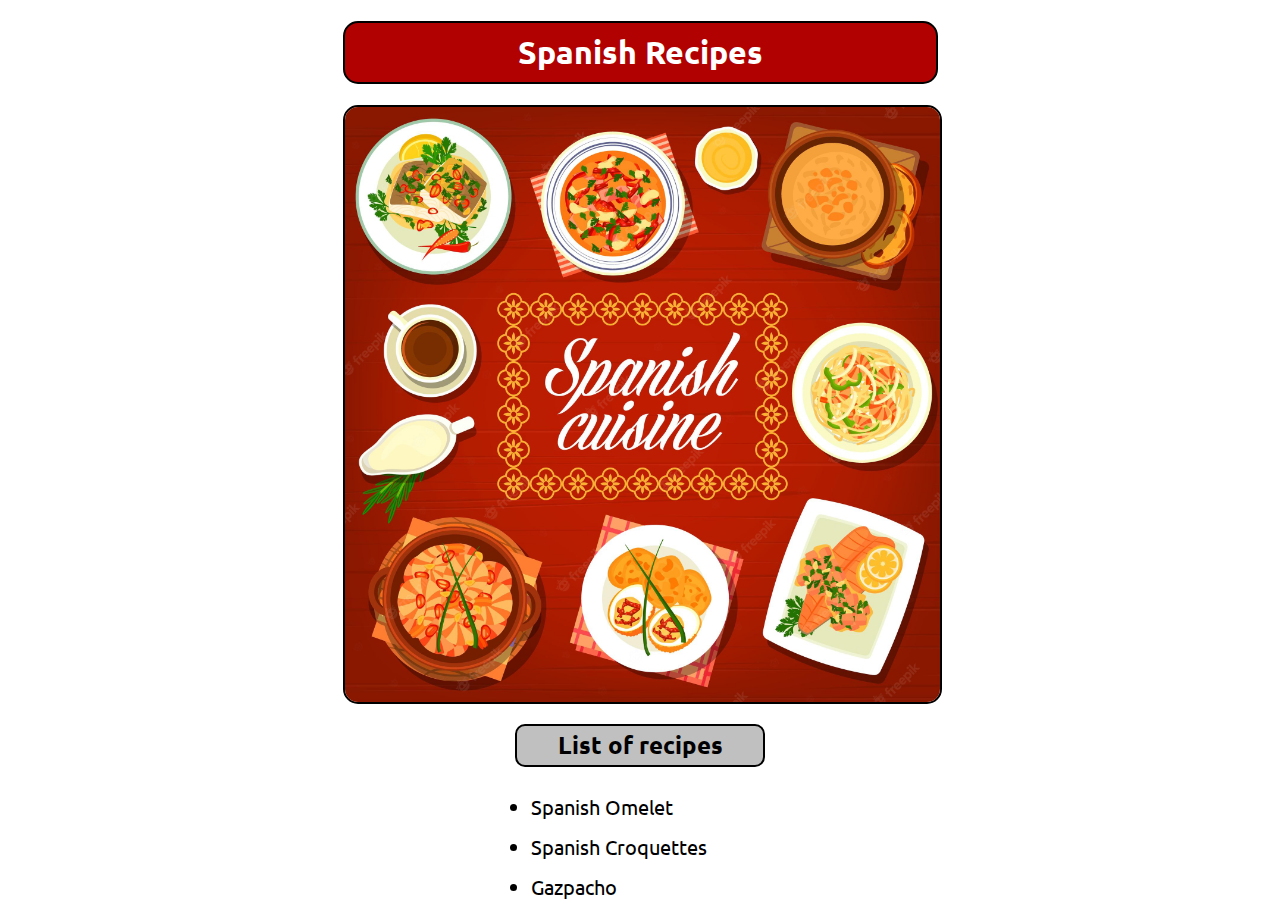
<file: index.html>
<!DOCTYPE html>
<html lang="en">
<head>
  <meta charset="UTF-8">
  <meta http-equiv="X-UA-Compatible" content="IE=edge">
  <meta name="viewport" content="width=device-width, initial-scale=1.0">
  <link rel="stylesheet" type="text/css" href="http://fonts.googleapis.com/css?family=Ubuntu:regular,bold&subset=Latin">
  <link rel="stylesheet" href="./css/style.css">
  <title>Spanish Recipes</title>
</head>
<body>
  <h1>Spanish Recipes</h1>
  <img src="./images/spanish-cousine.jpg" alt="Spanish cousine image">
  <div class="list-recipes">
    <h2>List of recipes</h2>
    <ul>
      <li><a href="./recipes/spanish-omelet.html">Spanish Omelet</a></li>
      <li><a href="./recipes/spanish-croquettes.html">Spanish Croquettes</a></li>
      <li><a href="./recipes/gazpacho.html">Gazpacho</a></li>
    </ul>
  </div>
</body>
</html>
</file>
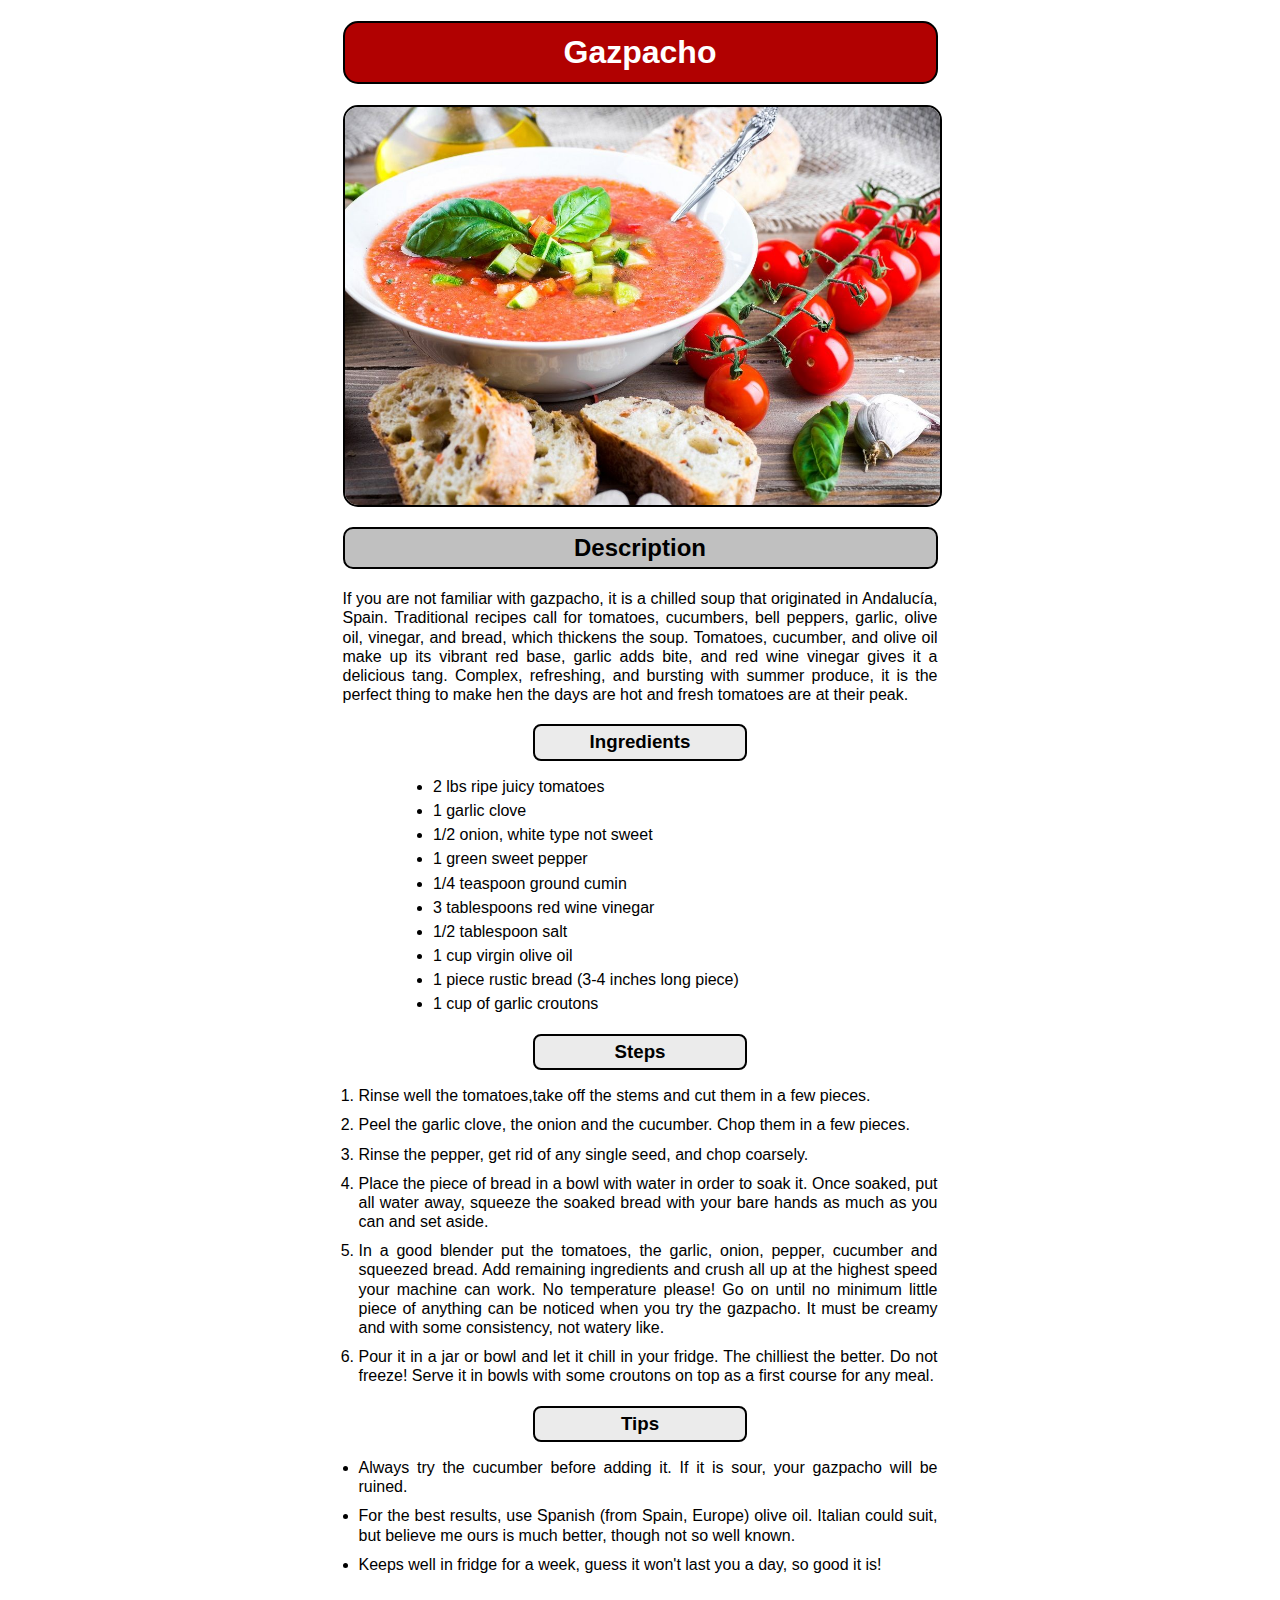
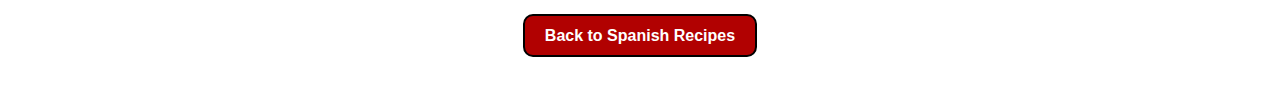
<file: recipes/gazpacho.html>
<!DOCTYPE html>
<html lang="en">
<head>
  <meta charset="UTF-8">
  <meta http-equiv="X-UA-Compatible" content="IE=edge">
  <meta name="viewport" content="width=device-width, initial-scale=1.0">
  <link rel="stylesheet" href="../css/style.css">
  <title>Gazpacho</title>
</head>
<body class="recipe">
  <h1>Gazpacho</h1>
  <img src="../images/gazpacho.jpeg" alt="Gazpacho image">
  <div class="description">
    <h2>Description</h2>
    <p>If you are not familiar with gazpacho, it is a chilled soup that originated in Andalucía, Spain. Traditional recipes call for tomatoes, cucumbers, bell peppers, garlic, olive oil, vinegar, and bread, which thickens the soup. Tomatoes, cucumber, and olive oil make up its vibrant red base, garlic adds bite, and red wine vinegar gives it a delicious tang. Complex, refreshing, and bursting with summer produce, it is the perfect thing to make hen the days are hot and fresh tomatoes are at their peak.</p>
  </div>
  <div class="ingredients">
    <h3>Ingredients</h3>
    <ul>
      <li>2 lbs ripe juicy tomatoes </li>
      <li>1 garlic clove</li>
      <li>1/2 onion, white type not sweet </li>
      <li>1 green sweet pepper</li>
      <li>1/4 teaspoon ground cumin</li>
      <li>3 tablespoons red wine vinegar</li>
      <li>1/2 tablespoon salt</li>
      <li>1 cup virgin olive oil</li>
      <li>1 piece rustic bread (3-4 inches long piece)</li>
      <li>1 cup of garlic croutons</li>
    </ul>
  </div>
  <div class="steps">
    <h3>Steps</h3>
    <ol>
      <li>Rinse well the tomatoes,take off the stems and cut them in a few pieces.</li>
      <li>Peel the garlic clove, the onion and the cucumber. Chop them in a few pieces.</li>
      <li>Rinse the pepper, get rid of any single seed, and chop coarsely.</li>
      <li>Place the piece of bread in a bowl with water in order to soak it. Once soaked, put all water away, squeeze the soaked bread with your bare hands as much as you can and set aside.</li>
      <li>In a good blender put the tomatoes, the garlic, onion, pepper, cucumber and squeezed bread. Add remaining ingredients and crush all up at the highest speed your machine can work. No temperature please! Go on until no minimum little piece of anything can be noticed when you try the gazpacho. It must be creamy and with some consistency, not watery like.</li>
      <li>Pour it in a jar or bowl and let it chill in your fridge. The chilliest the better. Do not freeze! Serve it in bowls with some croutons on top as a first course for any meal.</li>
    </ol>
  </div>
  <div class="tips">
  <h3>Tips</h3>
    <ul>
      <li>Always try the cucumber before adding it. If it is sour, your gazpacho will be ruined.</li>
      <li>For the best results, use Spanish (from Spain, Europe) olive oil. Italian could suit, but believe me ours is much better, though not so well known.</li>
      <li>Keeps well in fridge for a week, guess it won't last you a day, so good it is!</li>
    </ul>
  </div>
  <div class="div-center">
    <a class="btn btn-to-index" href="../index.html">Back to Spanish Recipes</a>
  </div>
</body>
</html>
</file>
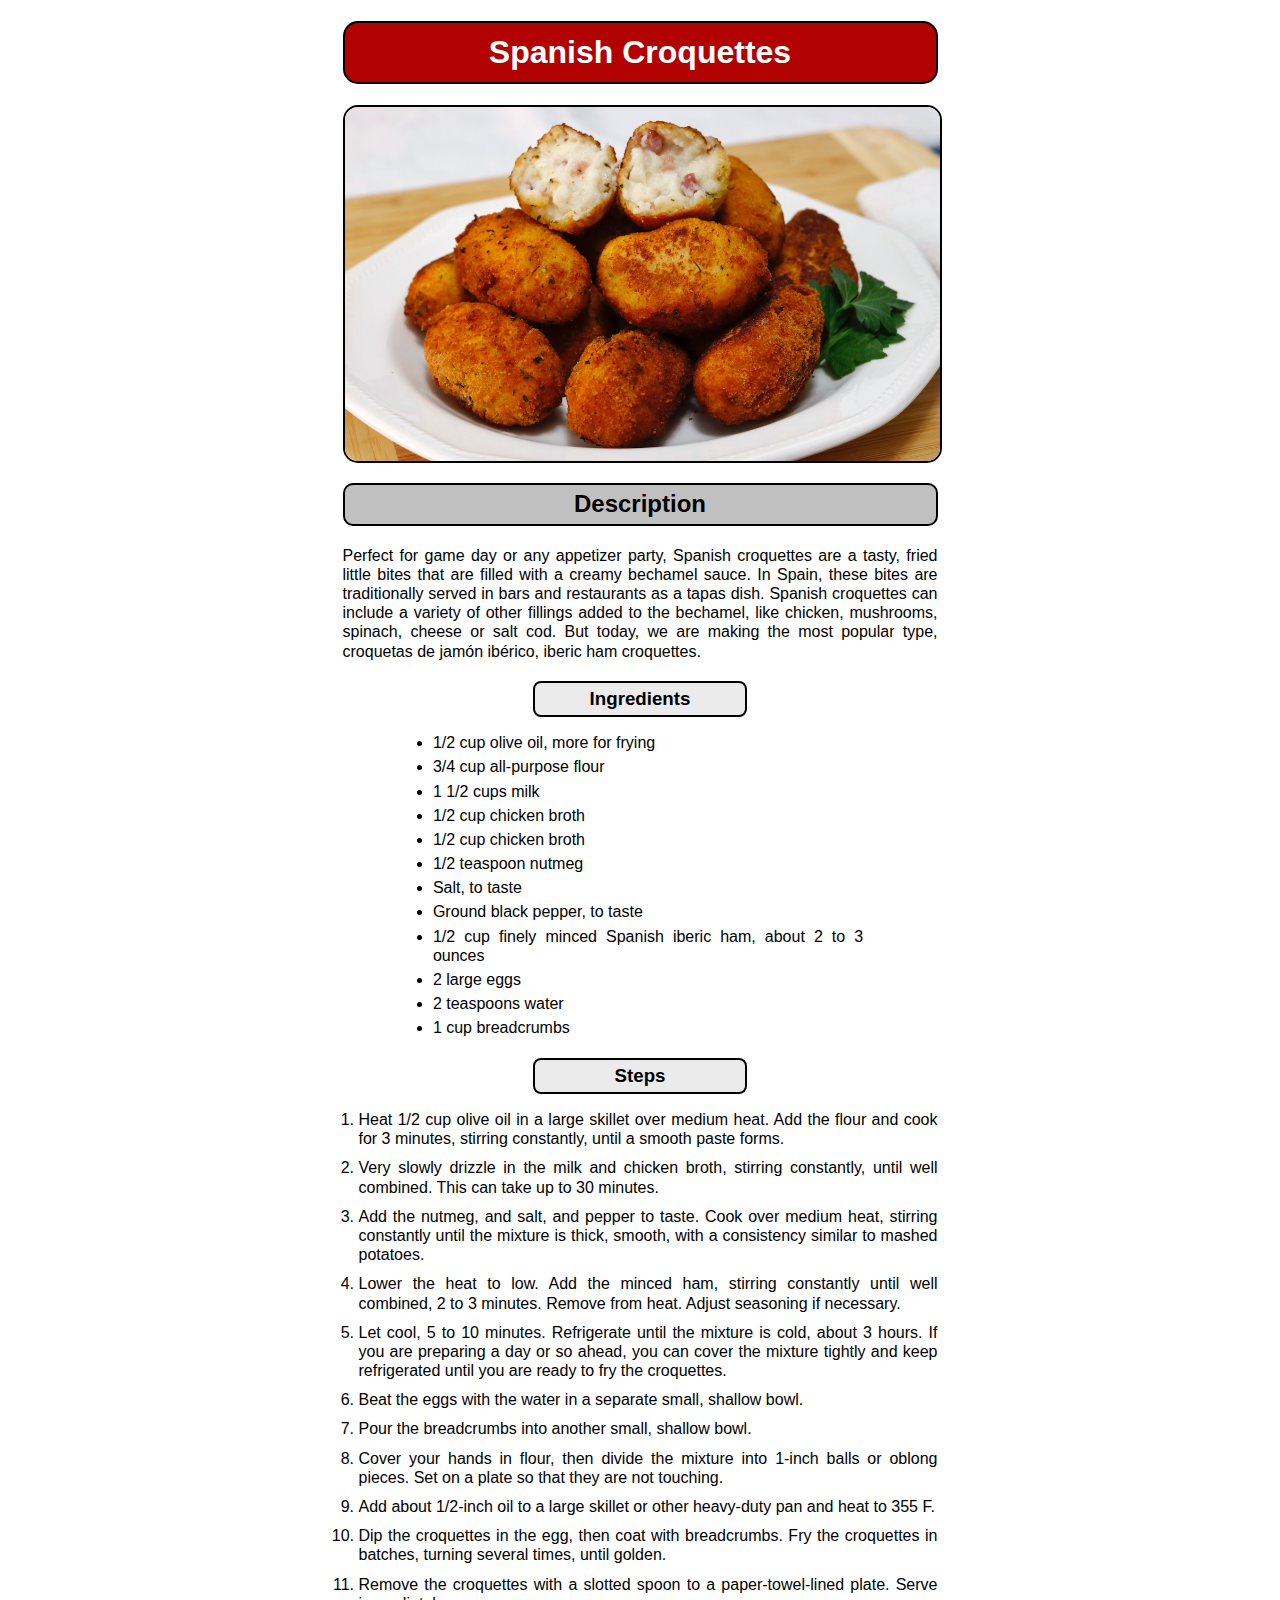
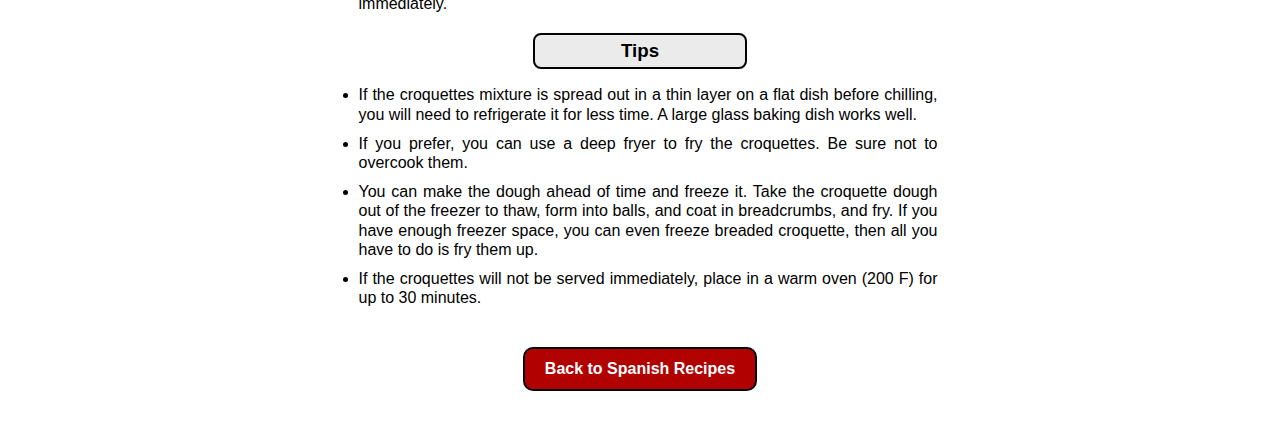
<file: recipes/spanish-croquettes.html>
<!DOCTYPE html>
<html lang="en">
<head>
  <meta charset="UTF-8">
  <meta http-equiv="X-UA-Compatible" content="IE=edge">
  <meta name="viewport" content="width=device-width, initial-scale=1.0">
  <link rel="stylesheet" href="../css/style.css">
  <title>Spanish Croquettes</title>
</head>
<body class="recipe">
  <h1>Spanish Croquettes</h1>
  <img src="../images/spanish-croquettes.png" alt="Spanish croquettes image">
  <div class="description">
    <h2>Description</h2>
    <p>Perfect for game day or any appetizer party, Spanish croquettes are a tasty, fried little bites that are filled with a creamy bechamel sauce. In Spain, these bites are traditionally served in bars and restaurants as a tapas dish. Spanish croquettes can include a variety of other fillings added to the bechamel, like chicken, mushrooms, spinach, cheese or salt cod. But today, we are making the most popular type, croquetas de jamón ibérico, iberic ham croquettes.</p>
  </div>
  <div class="ingredients">
    <h3>Ingredients</h3>
    <ul>
      <li>1/2 cup olive oil, more for frying</li>
      <li>3/4 cup all-purpose flour</li>
      <li>1 1/2 cups milk</li>
      <li>1/2 cup chicken broth</li>
      <li>1/2 cup chicken broth</li>
      <li>1/2 teaspoon nutmeg</li>
      <li>Salt, to taste</li>
      <li>Ground black pepper, to taste</li>
      <li>1/2 cup finely minced Spanish iberic ham, about 2 to 3 ounces</li>
      <li>2 large eggs</li>
      <li>2 teaspoons water</li>
      <li>1 cup breadcrumbs</li>
    </ul>
  </div>
  <div class="steps">
    <h3>Steps</h3>
    <ol>
      <li>Heat 1/2 cup olive oil in a large skillet over medium heat. Add the flour and cook for 3 minutes, stirring constantly, until a smooth paste forms.</li>
      <li>Very slowly drizzle in the milk and chicken broth, stirring constantly, until well combined. This can take up to 30 minutes.</li>
      <li>Add the nutmeg, and salt, and pepper to taste. Cook over medium heat, stirring constantly until the mixture is thick, smooth, with a consistency similar to mashed potatoes.</li>
      <li>Lower the heat to low. Add the minced ham, stirring constantly until well combined, 2 to 3 minutes. Remove from heat. Adjust seasoning if necessary.</li>
      <li>Let cool, 5 to 10 minutes. Refrigerate until the mixture is cold, about 3 hours. If you are preparing a day or so ahead, you can cover the mixture tightly and keep refrigerated until you are ready to fry the croquettes.</li>
      <li>Beat the eggs with the water in a separate small, shallow bowl.</li>
      <li>Pour the breadcrumbs into another small, shallow bowl.</li>
      <li>Cover your hands in flour, then divide the mixture into 1-inch balls or oblong pieces. Set on a plate so that they are not touching. </li>
      <li>Add about 1/2-inch oil to a large skillet or other heavy-duty pan and heat to 355 F.</li>
      <li>Dip the croquettes in the egg, then coat with breadcrumbs. Fry the croquettes in batches, turning several times, until golden.</li>
      <li>Remove the croquettes with a slotted spoon to a paper-towel-lined plate. Serve immediately.</li>
    </ol>
  </div>
  <div class="tips">
    <h3>Tips</h3>
    <ul>
      <li>If the croquettes mixture is spread out in a thin layer on a flat dish before chilling, you will need to refrigerate it for less time. A large glass baking dish works well.</li>
      <li>If you prefer, you can use a deep fryer to fry the croquettes. Be sure not to overcook them.</li>
      <li>You can make the dough ahead of time and freeze it. Take the croquette dough out of the freezer to thaw, form into balls, and coat in breadcrumbs, and fry. If you have enough freezer space, you can even freeze breaded croquette, then all you have to do is fry them up.</li>
      <li>If the croquettes will not be served immediately, place in a warm oven (200 F) for up to 30 minutes.</li>
    </ul>
  </div>
  <div class="div-center">
    <a class="btn btn-to-index" href="../index.html">Back to Spanish Recipes</a>
  </div>
</body>
</html>
</file>
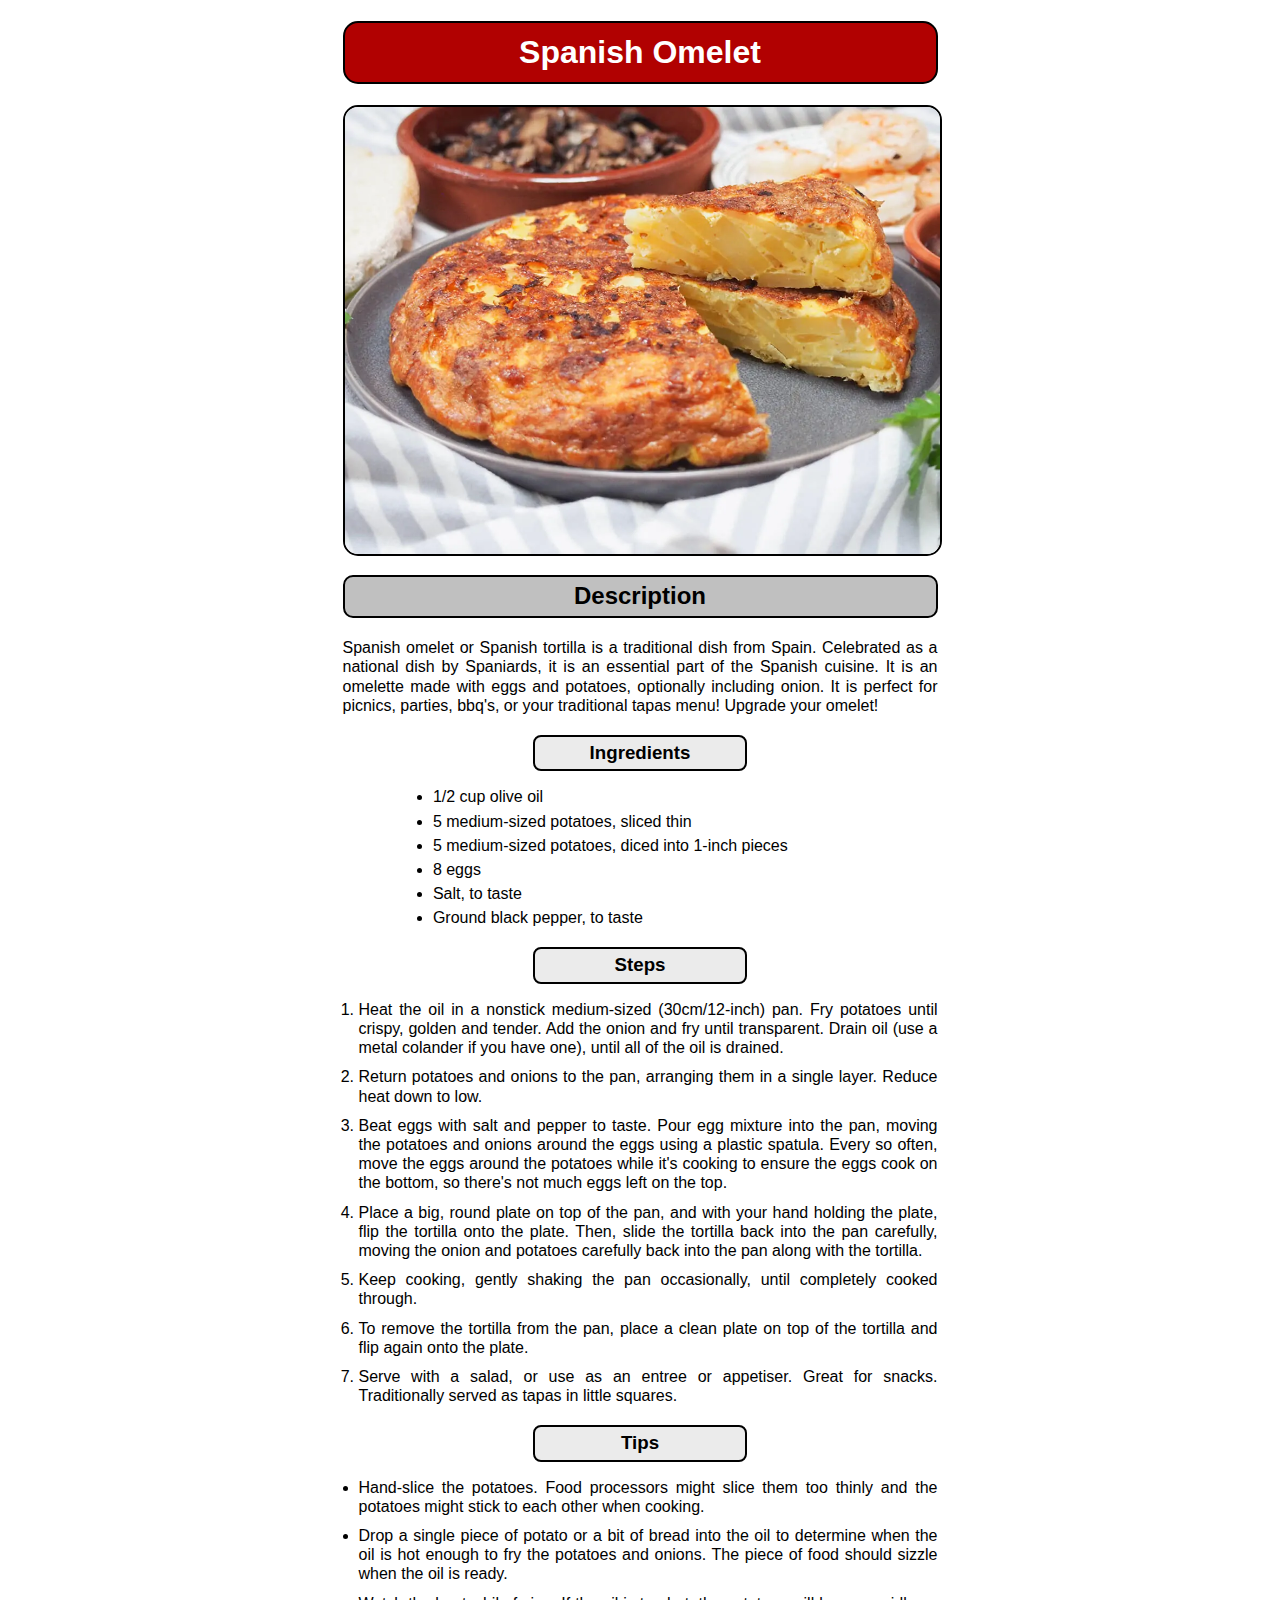
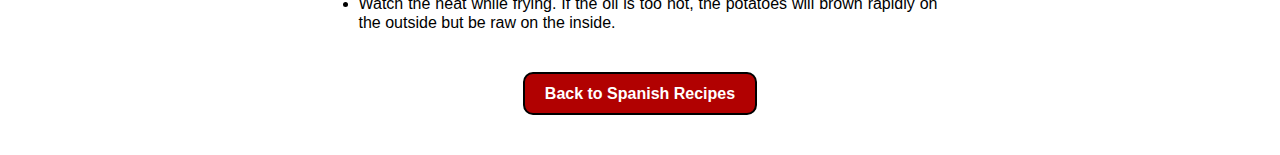
<file: recipes/spanish-omelet.html>
<!DOCTYPE html>
<html lang="en">
<head>
  <meta charset="UTF-8">
  <meta http-equiv="X-UA-Compatible" content="IE=edge">
  <meta name="viewport" content="width=device-width, initial-scale=1.0">
  <link rel="stylesheet" href="../css/style.css">
  <title>Spanish Omelet</title>
</head>
<body class="recipe">
  <h1>Spanish Omelet</h1>
  <img src="../images/spanish-omelet.webp" alt="Spanish omelet image">
  <div class="description">
    <h2>Description</h2>
    <p>Spanish omelet or Spanish tortilla is a traditional dish from Spain. Celebrated as a national dish by Spaniards, it is an essential part of the Spanish cuisine. It is an omelette made with eggs and potatoes, optionally including onion. It is perfect for picnics, parties, bbq's, or your traditional tapas menu! Upgrade your omelet! </p>
  </div>
  <div class="ingredients">
    <h3>Ingredients</h3>
    <ul>
      <li>1/2 cup olive oil</li>
      <li>5 medium-sized potatoes, sliced thin</li>
      <li>5 medium-sized potatoes, diced into 1-inch pieces</li>
      <li>8 eggs</li>
      <li>Salt, to taste</li>
      <li>Ground black pepper, to taste</li>
    </ul>
  </div>
  <div class="steps">
    <h3>Steps</h3>
    <ol>
      <li>Heat the oil in a nonstick medium-sized (30cm/12-inch) pan. Fry potatoes until crispy, golden and tender. Add the onion and fry until transparent. Drain oil (use a metal colander if you have one), until all of the oil is drained.</li>
      <li>Return potatoes and onions to the pan, arranging them in a single layer. Reduce heat down to low.</li>
      <li>Beat eggs with salt and pepper to taste. Pour egg mixture into the pan, moving the potatoes and onions around the eggs using a plastic spatula. Every so often, move the eggs around the potatoes while it's cooking to ensure the eggs cook on the bottom, so there's not much eggs left on the top.</li>
      <li>Place a big, round plate on top of the pan, and with your hand holding the plate, flip the tortilla onto the plate. Then, slide the tortilla back into the pan carefully, moving the onion and potatoes carefully back into the pan along with the tortilla.</li>
      <li>Keep cooking, gently shaking the pan occasionally, until completely cooked through.</li>
      <li>To remove the tortilla from the pan, place a clean plate on top of the tortilla and flip again onto the plate.</li>
      <li>Serve with a salad, or use as an entree or appetiser. Great for snacks. Traditionally served as tapas in little squares.</li>
    </ol>
  </div>
  <div class="tips">
    <h3>Tips</h3>
    <ul>
      <li>Hand-slice the potatoes. Food processors might slice them too thinly and the potatoes might stick to each other when cooking.</li>
      <li>Drop a single piece of potato or a bit of bread into the oil to determine when the oil is hot enough to fry the potatoes and onions. The piece of food should sizzle when the oil is ready.</li>
      <li>Watch the heat while frying. If the oil is too hot, the potatoes will brown rapidly on the outside but be raw on the inside.</li>
    </ul>
  </div>
  <div class="div-center">
    <a class="btn btn-to-index" href="../index.html">Back to Spanish Recipes</a>
  </div>
</body>
</html>
</file>
<file: css/style.css>
* {
  font-family: 'Ubuntu', sans-serif;
}

body {
  box-sizing: border-box;
	padding: 0 5px;
	margin: 0;
  max-width: 605px;
  margin: auto;
  line-height: 1.2;
}

h1,
h2,
h3 {
  text-align: center;
  border: 2px black solid;
}

h1 {
  background-color: rgb(177, 1, 1);
  color: white;
  padding: 10px;
  border-radius: 15px;
}

h2 {
  background-color: rgb(192, 192, 192);
  padding: 5px;
  border-radius: 10px;
}

h3 {
  max-width: 200px;
  margin: 20px auto 0px;
  background-color: rgb(235, 235, 235);
  padding: 5px;
  border-radius: 8px;
}

img {
  display: block;
  width: 100%;
  border: 2px black solid;
  border-radius: 15px;
}

a {
  text-decoration: none;
	color: black;
}

ul,
ol {
  padding-left: 16px;
}

.list-recipes {
  max-width: 250px;
  margin: auto;
}

.list-recipes li {
  font-size: 20px;
  line-height: 2;
}

.list-recipes a:hover {
  font-weight: bold;
}

.div-center {
  text-align: center;
  margin: 40px;
}

.btn {
  display: inline-block;
  text-align: center;
  font-weight: bold;
  color: white;
  background-color: rgb(177, 1, 1);
  padding: 10px 20px;
  border: 2px black solid;
  border-radius: 10px;
  transition: 0.2s ease-in-out;
}

.btn:hover {
  background-color: yellow;
  color: black;
}

.ingredients {
  width: 75%;
  margin: auto;
}

.description p,
.steps li,
.tips li {
  text-align: justify;
}

.ingredients li,
.steps li,
.tips li {
  text-align: justify;
}

.ingredients li {
  margin: 5px 0;
}

.steps li,
.tips li {
  margin: 10px 0;
}
</file>
